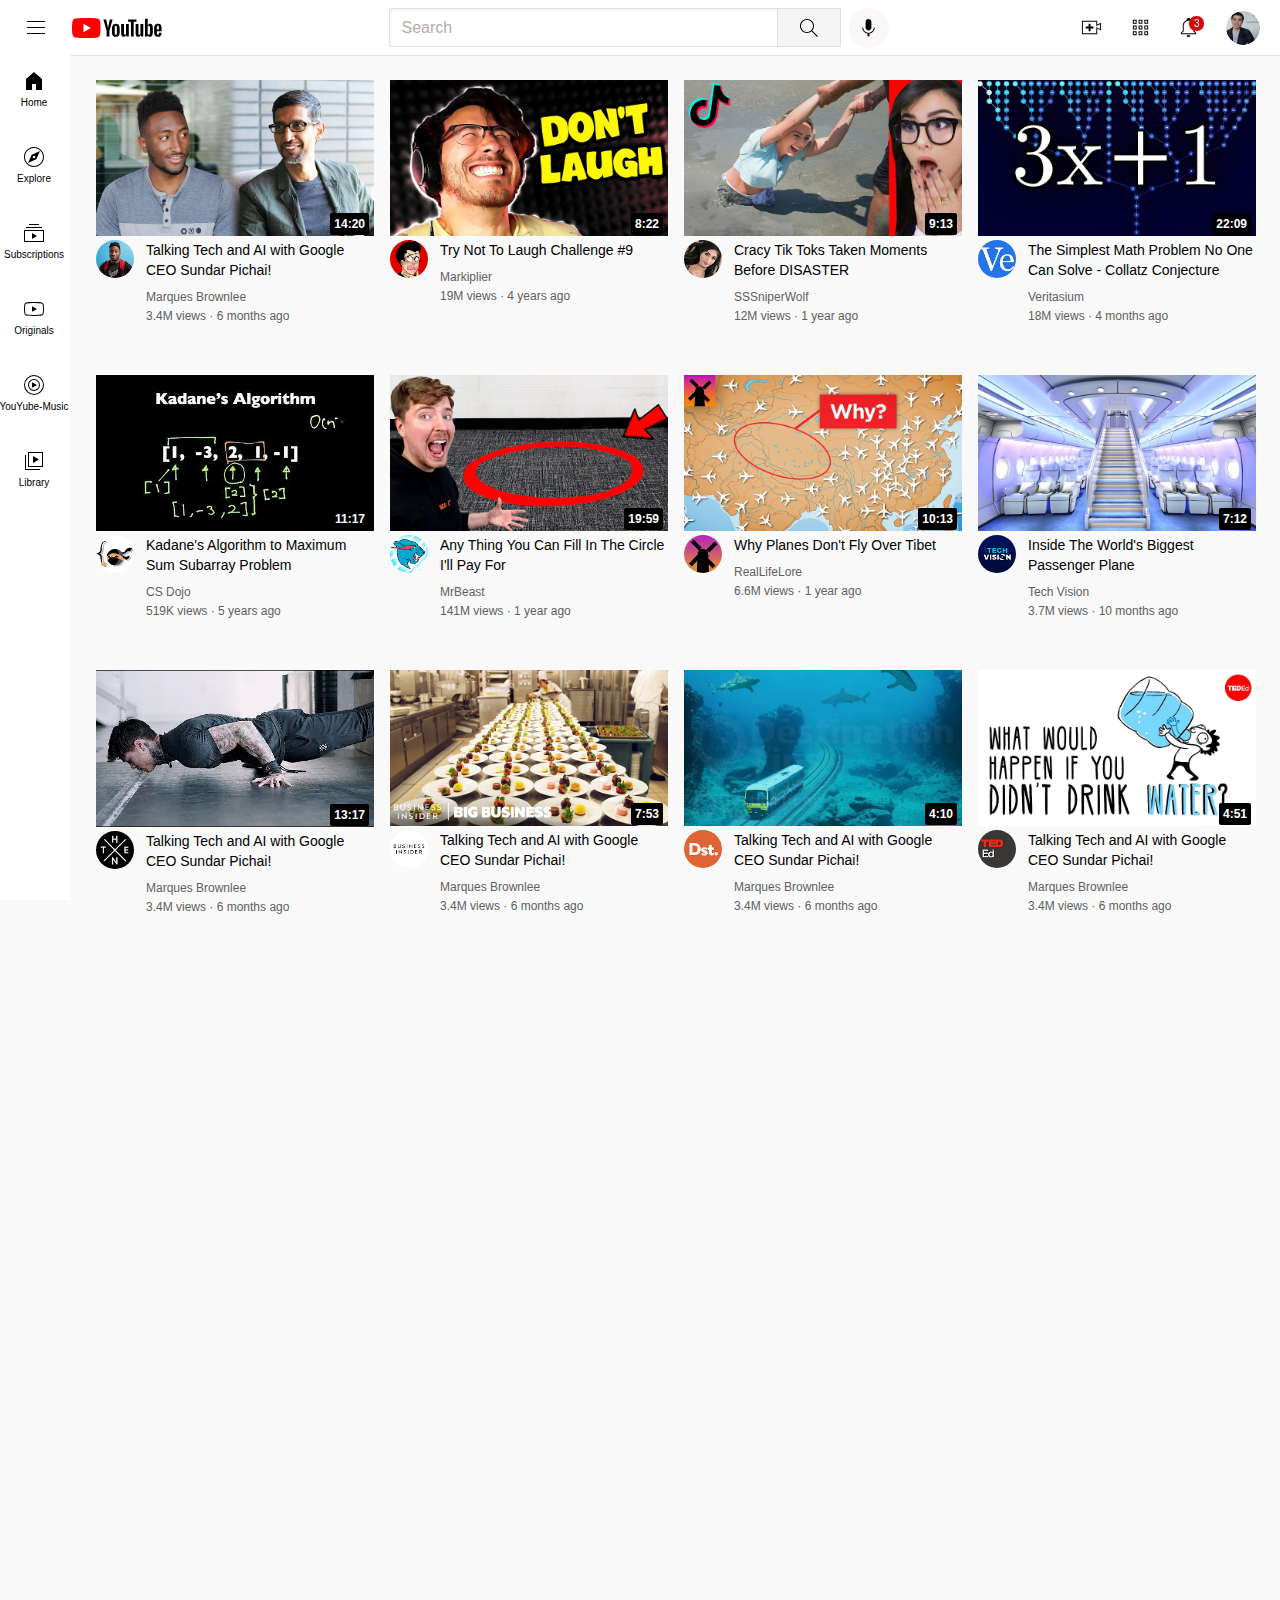
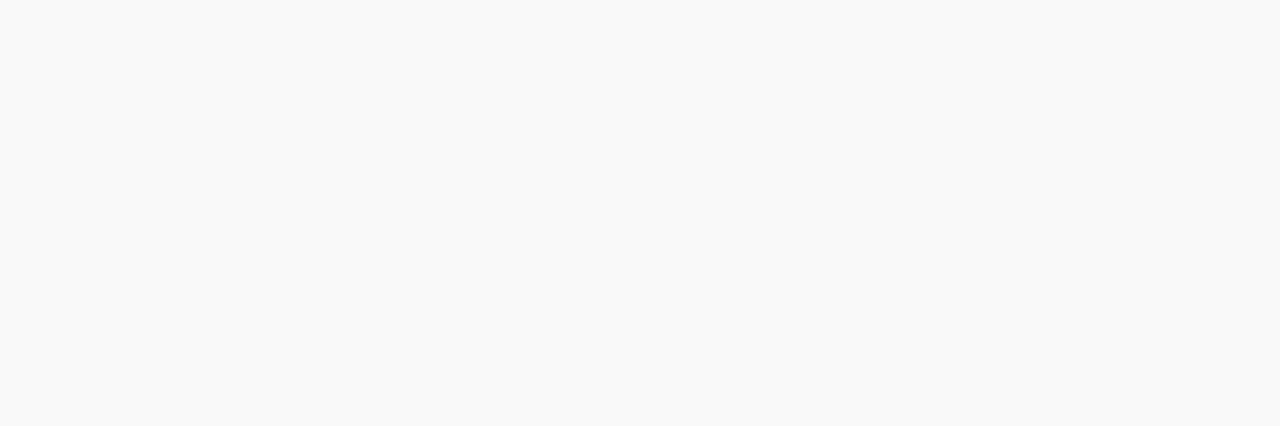
<file: index.html>
<!DOCTYPE html>
<html>
  <head>
    <Title>Real design</Title>
    <link rel="stylesheet" href="general.css">
    <link rel="stylesheet" href="tool.css">
    <link rel="stylesheet" href="channel.css">
  </head>
  <body>
    <header class="header">
      <div class="left-section">
        <img class="hamburger-menu" src="tools/hamburger-menu.svg">
        <img class="youtube-logo" src="tools/youtube-logo.svg">
      </div>
      <div class="middle-section">
        <input class="search-bar" placeholder="Search" type="text">
        <button class="search-a">
          <img class="search-b" src="tools/search.svg">
          <div class="search-c">search</div>
        </button>
        <button class="voice-search-icon-a">
          <img class="voice-search-icon-b" src="tools/voice-search-icon.svg">
          <div class="voice-search-icon-c">search with your voice</div>
        </button>
      </div>
      <div class="right-section">
        <div class="u">
          <img class="upload" src="tools/upload.svg">
          <div class="search-c">Create</div>
        </div>
       <div class="u">
        <img class="youtube-apps" src="tools/youtube-apps.svg">
        <div class="search-c">YouTubes apps</div>
       </div>
        <div>
          <div class="n-time">
            <div class="u">
              <img class="notifications" src="tools/notifications.svg">
              <div class="search-c">notifications</div>
            </div>
            <div class="time">3</div>
          </div>
        </div>
       <img class="my-channel" src="channels/my-channel.jpeg">
      </div>
    </header>
    <nav class="s">
      <div class="home">
        <img src="tools/home.svg">
        <div class="home-position">Home</div>
      </div>
      <div class="home">
        <img src="tools/explore.svg">
        <div class="home-position">Explore</div>
      </div>
      <div class="home">
        <img src="tools/subscriptions.svg">
        <div class="home-position">Subscriptions</div>
      </div>
      <div class="home">
        <img src="tools/originals.svg">
        <div class="home-position">Originals</div>
      </div>
      <div class="home">
        <img src="tools/youtube-music.svg">
        <div class="home-position">YouYube-Music</div>
      </div>
      <div class="home">
        <img src="tools/library.svg">
        <div class="home-position">Library</div>
      </div>
    </nav>
    <div class="all">
      <div class="a1">
        <div class="thumbnail-1">
          <img class="thumbnail-1a" src="thumbnails/thumbnail-1.webp">
          <div class="thumbnails-time">14:20</div>
        </div>
        <div class="a2">
          <div class="channel-1">
            <img class="channel-1a" src="channels/channel-1.jpeg">
          </div>
          <div>
            <div><p class="talk">Talking Tech and AI with Google CEO Sundar Pichai!</p></div>
            <div><p class="marq">Marques Brownlee</p></div>
            <div><p class="view">3.4M views &#183; 6 months ago</p></div>
          </div>
        </div>
      </div>
      <div class="a1">
        <div class="thumbnail-1">
          <img class="thumbnail-1a" src="thumbnails/thumbnail-2.webp">
          <div class="thumbnails-time">8:22</div>
        </div>
        <div class="a2">
          <div class="channel-1">
            <img class="channel-1a" src="channels/channel-2.jpeg">
          </div>
          <div>
            <div><p class="talk">Try Not To Laugh Challenge #9</p></div>
            <div><p class="marq">Markiplier</p></div>
            <div><p class="view">19M views &#183; 4 years ago</p></div>
          </div>
        </div>
      </div>
      <div class="a1">
        <div class="thumbnail-1">
          <img class="thumbnail-1a" src="thumbnails/thumbnail-3.webp">
          <div class="thumbnails-time">9:13</div>
        </div>
        <div class="a2">
          <div class="channel-1">
            <img class="channel-1a" src="channels/channel-3.jpeg">
          </div>
          <div>
            <div>
              <p class="talk">Cracy Tik Toks Taken Moments Before DISASTER </p>
            </div>
            <div><p class="marq">SSSniperWolf</p></div>
            <div><p class="view">12M views &#183; 1 year ago</p></div>
          </div>
        </div>
      </div>
      <div class="a1">
        <div class="thumbnail-1">
          <img class="thumbnail-1a" src="thumbnails/thumbnail-4.webp">
          <div class="thumbnails-time">22:09</div>
        </div>
        <div class="a2">
          <div class="channel-1">
            <img class="channel-1a" src="channels/channel-4.jpeg">
          </div>
          <div>
            <div><p class="talk">The Simplest Math Problem No One Can Solve - Collatz Conjecture</p></div>
            <div><p class="marq">Veritasium</p></div>
            <div><p class="view">18M views &#183; 4 months ago</p></div>
          </div>
        </div>
      </div>
      <div class="a1">
        <div class="thumbnail-1">
          <img class="thumbnail-1a" src="thumbnails/thumbnail-5.webp">
          <div class="thumbnails-time">11:17</div>
        </div>
        <div class="a2">
          <div class="channel-1">
            <img class="channel-1a" src="channels/channel-5.jpeg">
          </div>
          <div>
            <div><p class="talk">Kadane's Algorithm to Maximum Sum Subarray Problem</p></div>
            <div><p class="marq">CS Dojo</p></div>
            <div><p class="view">519K views &#183; 5 years ago</p></div>
          </div>
        </div>
      </div>
      <div class="a1">
        <div class="thumbnail-1">
          <img class="thumbnail-1a" src="thumbnails/thumbnail-6.webp">
          <div class="thumbnails-time">19:59</div>
        </div>
        <div class="a2">
          <div class="channel-1">
            <img class="channel-1a" src="channels/channel-6.jpeg">
          </div>
          <div>
            <div><p class="talk">Any Thing You Can Fill In The Circle I'll Pay For</p></div>
            <div><p class="marq">MrBeast</p></div>
            <div><p class="view">141M views &#183; 1 year ago</p></div>
          </div>
        </div>
      </div>
      <div class="a1">
        <div class="thumbnail-1">
          <img class="thumbnail-1a" src="thumbnails/thumbnail-7.webp">
          <div class="thumbnails-time">10:13</div>
        </div>
        <div class="a2">
          <div class="channel-1">
            <img class="channel-1a" src="channels/channel-7.jpeg">
          </div>
          <div>
            <div><p class="talk">Why Planes Don't Fly Over Tibet</p></div>
            <div><p class="marq">RealLifeLore</p></div>
            <div><p class="view">6.6M views &#183; 1 year ago</p></div>
          </div>
        </div>
      </div>
      <div class="a1">
        <div class="thumbnail-1">
          <img class="thumbnail-1a" src="thumbnails/thumbnail-8.webp">
          <div class="thumbnails-time">7:12</div>
        </div>
        <div class="a2">
          <div class="channel-1">
            <img class="channel-1a" src="channels/channel-8.jpeg">
          </div>
          <div>
            <div><p class="talk">Inside The World's Biggest Passenger Plane</p></div>
            <div><p class="marq">Tech Vision</p></div>
            <div><p class="view">3.7M views &#183; 10 months ago</p></div>
          </div>
        </div>
      </div>
      <div class="a1">
        <div class="thumbnail-1">
          <img class="thumbnail-1a" src="thumbnails/thumbnail-9.webp">
          <div class="thumbnails-time">13:17</div>
        </div>
        <div class="a2">
          <div class="channel-1">
            <img class="channel-1a" src="channels/channel-9.jpeg">
          </div>
          <div>
            <div><p class="talk">Talking Tech and AI with Google CEO Sundar Pichai!</p></div>
            <div><p class="marq">Marques Brownlee</p></div>
            <div><p class="view">3.4M views &#183; 6 months ago</p></div>
          </div>
        </div>
      </div>
      <div class="a1">
        <div class="thumbnail-1">
          <img class="thumbnail-1a" src="thumbnails/thumbnail-10.webp">
          <div class="thumbnails-time">7:53</div>
        </div>
        <div class="a2">
          <div class="channel-1">
            <img class="channel-1a" src="channels/channel-10.jpeg">
          </div>
          <div>
            <div><p class="talk">Talking Tech and AI with Google CEO Sundar Pichai!</p></div>
            <div><p class="marq">Marques Brownlee</p></div>
            <div><p class="view">3.4M views &#183; 6 months ago</p></div>
          </div>
        </div>
      </div>
      <div class="a1">
        <div class="thumbnail-1">
          <img class="thumbnail-1a" src="thumbnails/thumbnail-11.webp">
          <div class="thumbnails-time">4:10</div>
        </div>
        <div class="a2">
          <div class="channel-1">
            <img class="channel-1a" src="channels/channel-11.jpeg">
          </div>
          <div>
            <div><p class="talk">Talking Tech and AI with Google CEO Sundar Pichai!</p></div>
            <div><p class="marq">Marques Brownlee</p></div>
            <div><p class="view">3.4M views &#183; 6 months ago</p></div>
          </div>
        </div>
      </div>
      <div class="a1">
        <div class="thumbnail-1">
          <img class="thumbnail-1a" src="thumbnails/thumbnail-12.webp">
          <div class="thumbnails-time">4:51</div>
        </div>
        <div class="a2">
          <div class="channel-1">
            <img class="channel-1a" src="channels/channel-12.jpeg">
          </div>
          <div>
            <div><p class="talk">Talking Tech and AI with Google CEO Sundar Pichai!</p></div>
            <div><p class="marq">Marques Brownlee</p></div>
            <div><p class="view">3.4M views &#183; 6 months ago</p></div>
          </div>
        </div>
      </div>
    </div>
  </body>
</html>
</file>
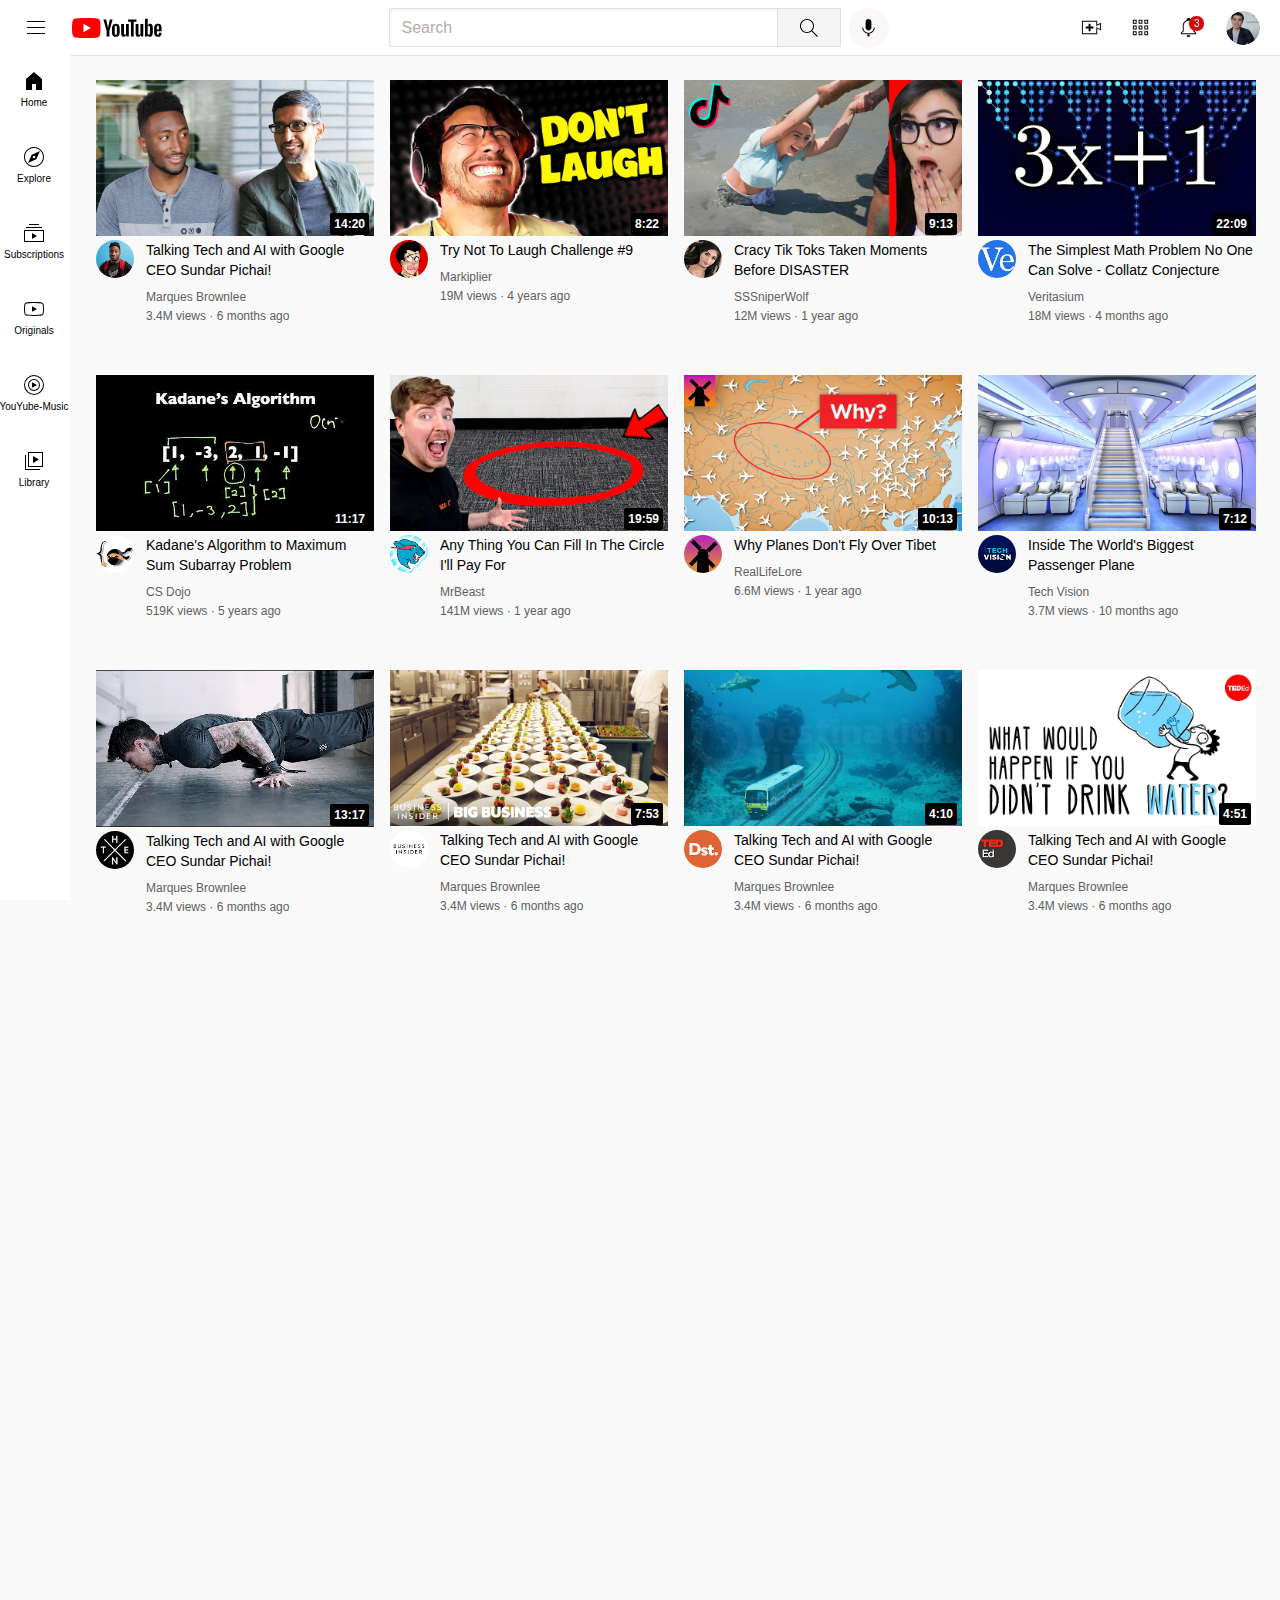
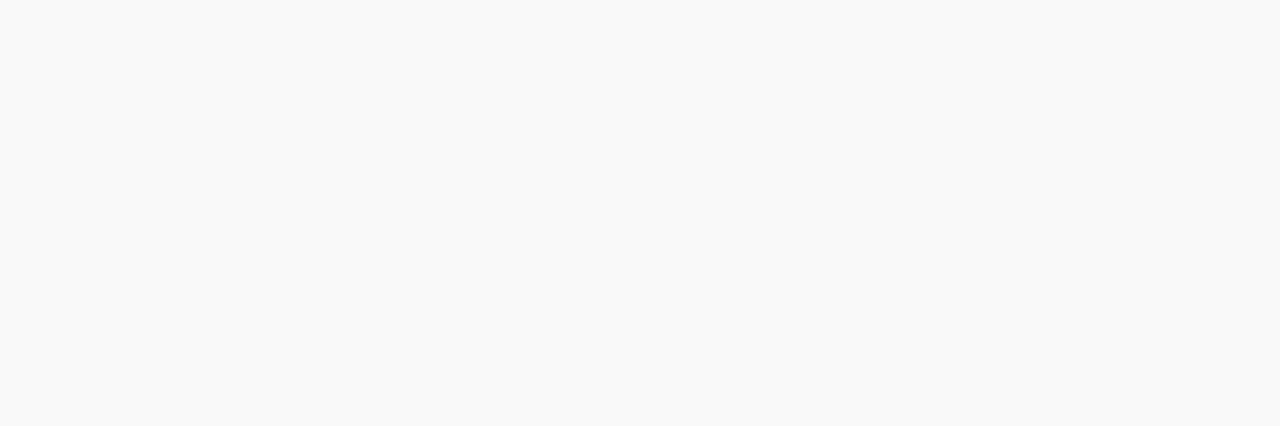
<file: atere website.html>
<!DOCTYPE html>
<html>
  <head>
    <Title>Real design</Title>
    <link rel="stylesheet" href="general.css">
    <link rel="stylesheet" href="tool.css">
    <link rel="stylesheet" href="channel.css">
  </head>
  <body>
    <header class="header">
      <div class="left-section">
        <img class="hamburger-menu" src="tools/hamburger-menu.svg">
        <img class="youtube-logo" src="tools/youtube-logo.svg">
      </div>
      <div class="middle-section">
        <input class="search-bar" placeholder="Search" type="text">
        <button class="search-a">
          <img class="search-b" src="tools/search.svg">
          <div class="search-c">search</div>
        </button>
        <button class="voice-search-icon-a">
          <img class="voice-search-icon-b" src="tools/voice-search-icon.svg">
          <div class="voice-search-icon-c">search with your voice</div>
        </button>
      </div>
      <div class="right-section">
        <div class="u">
          <img class="upload" src="tools/upload.svg">
          <div class="search-c">Create</div>
        </div>
       <div class="u">
        <img class="youtube-apps" src="tools/youtube-apps.svg">
        <div class="search-c">YouTubes apps</div>
       </div>
        <div>
          <div class="n-time">
            <div class="u">
              <img class="notifications" src="tools/notifications.svg">
              <div class="search-c">notifications</div>
            </div>
            <div class="time">3</div>
          </div>
        </div>
       <img class="my-channel" src="channels/my-channel.jpeg">
      </div>
    </header>
    <nav class="s">
      <div class="home">
        <img src="tools/home.svg">
        <div class="home-position">Home</div>
      </div>
      <div class="home">
        <img src="tools/explore.svg">
        <div class="home-position">Explore</div>
      </div>
      <div class="home">
        <img src="tools/subscriptions.svg">
        <div class="home-position">Subscriptions</div>
      </div>
      <div class="home">
        <img src="tools/originals.svg">
        <div class="home-position">Originals</div>
      </div>
      <div class="home">
        <img src="tools/youtube-music.svg">
        <div class="home-position">YouYube-Music</div>
      </div>
      <div class="home">
        <img src="tools/library.svg">
        <div class="home-position">Library</div>
      </div>
    </nav>
    <div class="all">
      <div class="a1">
        <div class="thumbnail-1">
          <img class="thumbnail-1a" src="thumbnails/thumbnail-1.webp">
          <div class="thumbnails-time">14:20</div>
        </div>
        <div class="a2">
          <div class="channel-1">
            <img class="channel-1a" src="channels/channel-1.jpeg">
          </div>
          <div>
            <div><p class="talk">Talking Tech and AI with Google CEO Sundar Pichai!</p></div>
            <div><p class="marq">Marques Brownlee</p></div>
            <div><p class="view">3.4M views &#183; 6 months ago</p></div>
          </div>
        </div>
      </div>
      <div class="a1">
        <div class="thumbnail-1">
          <img class="thumbnail-1a" src="thumbnails/thumbnail-2.webp">
          <div class="thumbnails-time">8:22</div>
        </div>
        <div class="a2">
          <div class="channel-1">
            <img class="channel-1a" src="channels/channel-2.jpeg">
          </div>
          <div>
            <div><p class="talk">Try Not To Laugh Challenge #9</p></div>
            <div><p class="marq">Markiplier</p></div>
            <div><p class="view">19M views &#183; 4 years ago</p></div>
          </div>
        </div>
      </div>
      <div class="a1">
        <div class="thumbnail-1">
          <img class="thumbnail-1a" src="thumbnails/thumbnail-3.webp">
          <div class="thumbnails-time">9:13</div>
        </div>
        <div class="a2">
          <div class="channel-1">
            <img class="channel-1a" src="channels/channel-3.jpeg">
          </div>
          <div>
            <div>
              <p class="talk">Cracy Tik Toks Taken Moments Before DISASTER </p>
            </div>
            <div><p class="marq">SSSniperWolf</p></div>
            <div><p class="view">12M views &#183; 1 year ago</p></div>
          </div>
        </div>
      </div>
      <div class="a1">
        <div class="thumbnail-1">
          <img class="thumbnail-1a" src="thumbnails/thumbnail-4.webp">
          <div class="thumbnails-time">22:09</div>
        </div>
        <div class="a2">
          <div class="channel-1">
            <img class="channel-1a" src="channels/channel-4.jpeg">
          </div>
          <div>
            <div><p class="talk">The Simplest Math Problem No One Can Solve - Collatz Conjecture</p></div>
            <div><p class="marq">Veritasium</p></div>
            <div><p class="view">18M views &#183; 4 months ago</p></div>
          </div>
        </div>
      </div>
      <div class="a1">
        <div class="thumbnail-1">
          <img class="thumbnail-1a" src="thumbnails/thumbnail-5.webp">
          <div class="thumbnails-time">11:17</div>
        </div>
        <div class="a2">
          <div class="channel-1">
            <img class="channel-1a" src="channels/channel-5.jpeg">
          </div>
          <div>
            <div><p class="talk">Kadane's Algorithm to Maximum Sum Subarray Problem</p></div>
            <div><p class="marq">CS Dojo</p></div>
            <div><p class="view">519K views &#183; 5 years ago</p></div>
          </div>
        </div>
      </div>
      <div class="a1">
        <div class="thumbnail-1">
          <img class="thumbnail-1a" src="thumbnails/thumbnail-6.webp">
          <div class="thumbnails-time">19:59</div>
        </div>
        <div class="a2">
          <div class="channel-1">
            <img class="channel-1a" src="channels/channel-6.jpeg">
          </div>
          <div>
            <div><p class="talk">Any Thing You Can Fill In The Circle I'll Pay For</p></div>
            <div><p class="marq">MrBeast</p></div>
            <div><p class="view">141M views &#183; 1 year ago</p></div>
          </div>
        </div>
      </div>
      <div class="a1">
        <div class="thumbnail-1">
          <img class="thumbnail-1a" src="thumbnails/thumbnail-7.webp">
          <div class="thumbnails-time">10:13</div>
        </div>
        <div class="a2">
          <div class="channel-1">
            <img class="channel-1a" src="channels/channel-7.jpeg">
          </div>
          <div>
            <div><p class="talk">Why Planes Don't Fly Over Tibet</p></div>
            <div><p class="marq">RealLifeLore</p></div>
            <div><p class="view">6.6M views &#183; 1 year ago</p></div>
          </div>
        </div>
      </div>
      <div class="a1">
        <div class="thumbnail-1">
          <img class="thumbnail-1a" src="thumbnails/thumbnail-8.webp">
          <div class="thumbnails-time">7:12</div>
        </div>
        <div class="a2">
          <div class="channel-1">
            <img class="channel-1a" src="channels/channel-8.jpeg">
          </div>
          <div>
            <div><p class="talk">Inside The World's Biggest Passenger Plane</p></div>
            <div><p class="marq">Tech Vision</p></div>
            <div><p class="view">3.7M views &#183; 10 months ago</p></div>
          </div>
        </div>
      </div>
      <div class="a1">
        <div class="thumbnail-1">
          <img class="thumbnail-1a" src="thumbnails/thumbnail-9.webp">
          <div class="thumbnails-time">13:17</div>
        </div>
        <div class="a2">
          <div class="channel-1">
            <img class="channel-1a" src="channels/channel-9.jpeg">
          </div>
          <div>
            <div><p class="talk">Talking Tech and AI with Google CEO Sundar Pichai!</p></div>
            <div><p class="marq">Marques Brownlee</p></div>
            <div><p class="view">3.4M views &#183; 6 months ago</p></div>
          </div>
        </div>
      </div>
      <div class="a1">
        <div class="thumbnail-1">
          <img class="thumbnail-1a" src="thumbnails/thumbnail-10.webp">
          <div class="thumbnails-time">7:53</div>
        </div>
        <div class="a2">
          <div class="channel-1">
            <img class="channel-1a" src="channels/channel-10.jpeg">
          </div>
          <div>
            <div><p class="talk">Talking Tech and AI with Google CEO Sundar Pichai!</p></div>
            <div><p class="marq">Marques Brownlee</p></div>
            <div><p class="view">3.4M views &#183; 6 months ago</p></div>
          </div>
        </div>
      </div>
      <div class="a1">
        <div class="thumbnail-1">
          <img class="thumbnail-1a" src="thumbnails/thumbnail-11.webp">
          <div class="thumbnails-time">4:10</div>
        </div>
        <div class="a2">
          <div class="channel-1">
            <img class="channel-1a" src="channels/channel-11.jpeg">
          </div>
          <div>
            <div><p class="talk">Talking Tech and AI with Google CEO Sundar Pichai!</p></div>
            <div><p class="marq">Marques Brownlee</p></div>
            <div><p class="view">3.4M views &#183; 6 months ago</p></div>
          </div>
        </div>
      </div>
      <div class="a1">
        <div class="thumbnail-1">
          <img class="thumbnail-1a" src="thumbnails/thumbnail-12.webp">
          <div class="thumbnails-time">4:51</div>
        </div>
        <div class="a2">
          <div class="channel-1">
            <img class="channel-1a" src="channels/channel-12.jpeg">
          </div>
          <div>
            <div><p class="talk">Talking Tech and AI with Google CEO Sundar Pichai!</p></div>
            <div><p class="marq">Marques Brownlee</p></div>
            <div><p class="view">3.4M views &#183; 6 months ago</p></div>
          </div>
        </div>
      </div>
    </div>
  </body>
</html>
</file>
<file: general.css>
.thumbnail-1a{
  width: 100%;
}
.thumbnail-1{
  position: relative;
}
.thumbnails-time{
  position: absolute;
  right: 5px;
  bottom: 5px;
  background-color: black;
  color: white;
  font-size: 12px;
  font-weight: bold;
  font-family: roboto, arial;
  padding: 4px;
  border-radius: 2px;
}
p{
  font-family: Roboto, arial;
  margin-top: 0px;
}
.marq,.view{
  color: rgb(96, 96, 96);
  font-size: 12px;
}
.marq{
  margin-bottom: 5px;
}
.talk{
  font-weight: 500;
  font-size: 14px;
  line-height: 20px;
  margin-bottom: 10px;
}
.channel-1a{
  border-radius: 100%;
  width: 38px;
}
.a2{
  display: grid;
  grid-template-columns: 50px 1fr;
}
.all{
  display: grid;
  grid-template-columns: 1fr 1fr;
  column-gap: 16px;
  row-gap: 40px;
  margin-left: 96px;
}
@media(max-width: 750px) {
  .all{
    grid-template-columns: 1fr 1fr;
  }
}
@media(min-width: 751px) and (max-width: 1100) {
  .all{
    grid-template-columns: 1fr 1fr 1fr;
  }
}

@media(min-width: 1101px) {
  .all{
    grid-template-columns: 1fr 1fr 1fr 1fr;
  }
}

body{
  margin: 0;
  background-color: rgb(249, 249, 249);
  padding-bottom: 100px;
  padding-right: 24px;
  margin-bottom: 1000px;
  padding-top: 80px;
}
</file>
<file: tool.css>
.header{
  display: flex;
  align-items: center;
  height: 55px;
  justify-content: space-between;
  position: fixed;
  top: 0px;
  right: 0;
  left: 0;
  background-color: white;
  border-bottom-width: 1px;
  border-bottom-color: rgb(228, 228, 228);
  border-bottom-style: solid;
  z-index: 20;
}
.left-section{
  display: flex;
  align-items: center;
}
.hamburger-menu{
  height: 24px;
  margin-left: 24px;
  margin-right: 24px;
}
.youtube-logo{
  height: 20px;
}
.search-bar{
  height: 35px;
  flex: 1;
  border-radius: 2px;
  border-style: solid;
  border-color: rgb(224, 224, 224);
  border-width: 1px;
  font-family: roboto, arial;
  font-size: 16px;
  padding-left: 12px;
  box-shadow: inset 1px 2px 3px rgba(0, 0, 0, 0.05);
  width: 0px;
}
.search-bar::placeholder{
  font-size: 16px;
  color: rgb(181, 170, 170);
}
.middle-section{
  display: flex;
  width: 300px;
  flex: 1;
  margin-left: 70px;
  margin-right: 35px;
  max-width: 500px;
  height: 55px;
  align-items: center;
}
.right-section{
  display: flex;
  justify-content: space-between;
  width: 180px;
  align-items: center;
  height: 55px;
  margin-right: 20px;
  flex-shrink: 0;
}
.upload{
  height: 23px;
}
.youtube-apps{
height: 23px;
}
.notifications{
height: 23px;
}
.my-channel{
  border-radius: 100%;
  height: 34px;
}
.voice-search-icon-a{
width: 40px;
height: 40px;
background-color: rgb(249, 247, 247);
border: none;
border-radius: 100%;
display: flex;
justify-content: center;
cursor: pointer;
align-items: center;
}
.u{
  display: flex;
  justify-content: center;
  cursor: pointer;
  align-items: center;
  font-family: roboto, arial;
}
.search-a{
  width: 40px;
  height: 30px;
  border-color: rgb(224, 224, 224);
  border-style: solid;
  border-width: 1px;
  height: 39px;
  margin-left: -1px;
  width: 64px;
  background-color: rgb(246, 245, 245);
  margin-right: 8px;
  cursor: pointer;
  display: flex;
  justify-content: center;
  align-items: center;
}
.voice-search-icon-b{
  width: 23px;
  position: relative;
}
.search-b{
  width: 24px;
  position: relative;
}
.search-a .search-c,.voice-search-icon-a .voice-search-icon-c,.u .search-c{
  position: absolute;
  background-color: gray;
  padding: 10px;
  border-radius: 2px;
  color: white;
  bottom: -40px;
  opacity: 0;
  font-size: 12px;
  transition: opacity 0.15s;
  pointer-events: none;
  white-space: nowrap;
}
.search-a:hover .search-c,.voice-search-icon-a:hover .voice-search-icon-c,.u:hover .search-c{
  opacity: 1;
}
</file>
<file: channel.css>
.channel-1{
border-radius: 100%;
width: 35px;
}
.s{
  width: 72px;
  position: fixed;
  bottom: 0;
  top: 0;
  left: -2px;
  background-color: white;
  margin-top: 50px;
  z-index: 28;
}
.s img{
  width: 24px;
}
.home{
  display: flex;
  flex-direction: column;
  align-items: center;
  justify-content: center;
  height: 76px;
  cursor: pointer;
}
.home-position{
  font-size: 10px;
  font-family: roboto, arial;
  margin-top: 4px;
}
.home:hover{
  background-color: rgb(239, 239, 239);
}
.n-time{
  position: relative;
}
.time{
  position: absolute;
  background-color: rgb(209, 10, 10);
  color: white;
  width: 15px;
  height: 13px;
  border-radius: 7px;
  right: -4px;
  top: 0px;
  font-size: 10px;
  font-family: roboto, arial;
  text-align: center;
  padding-top: 2px;
}
</file>
